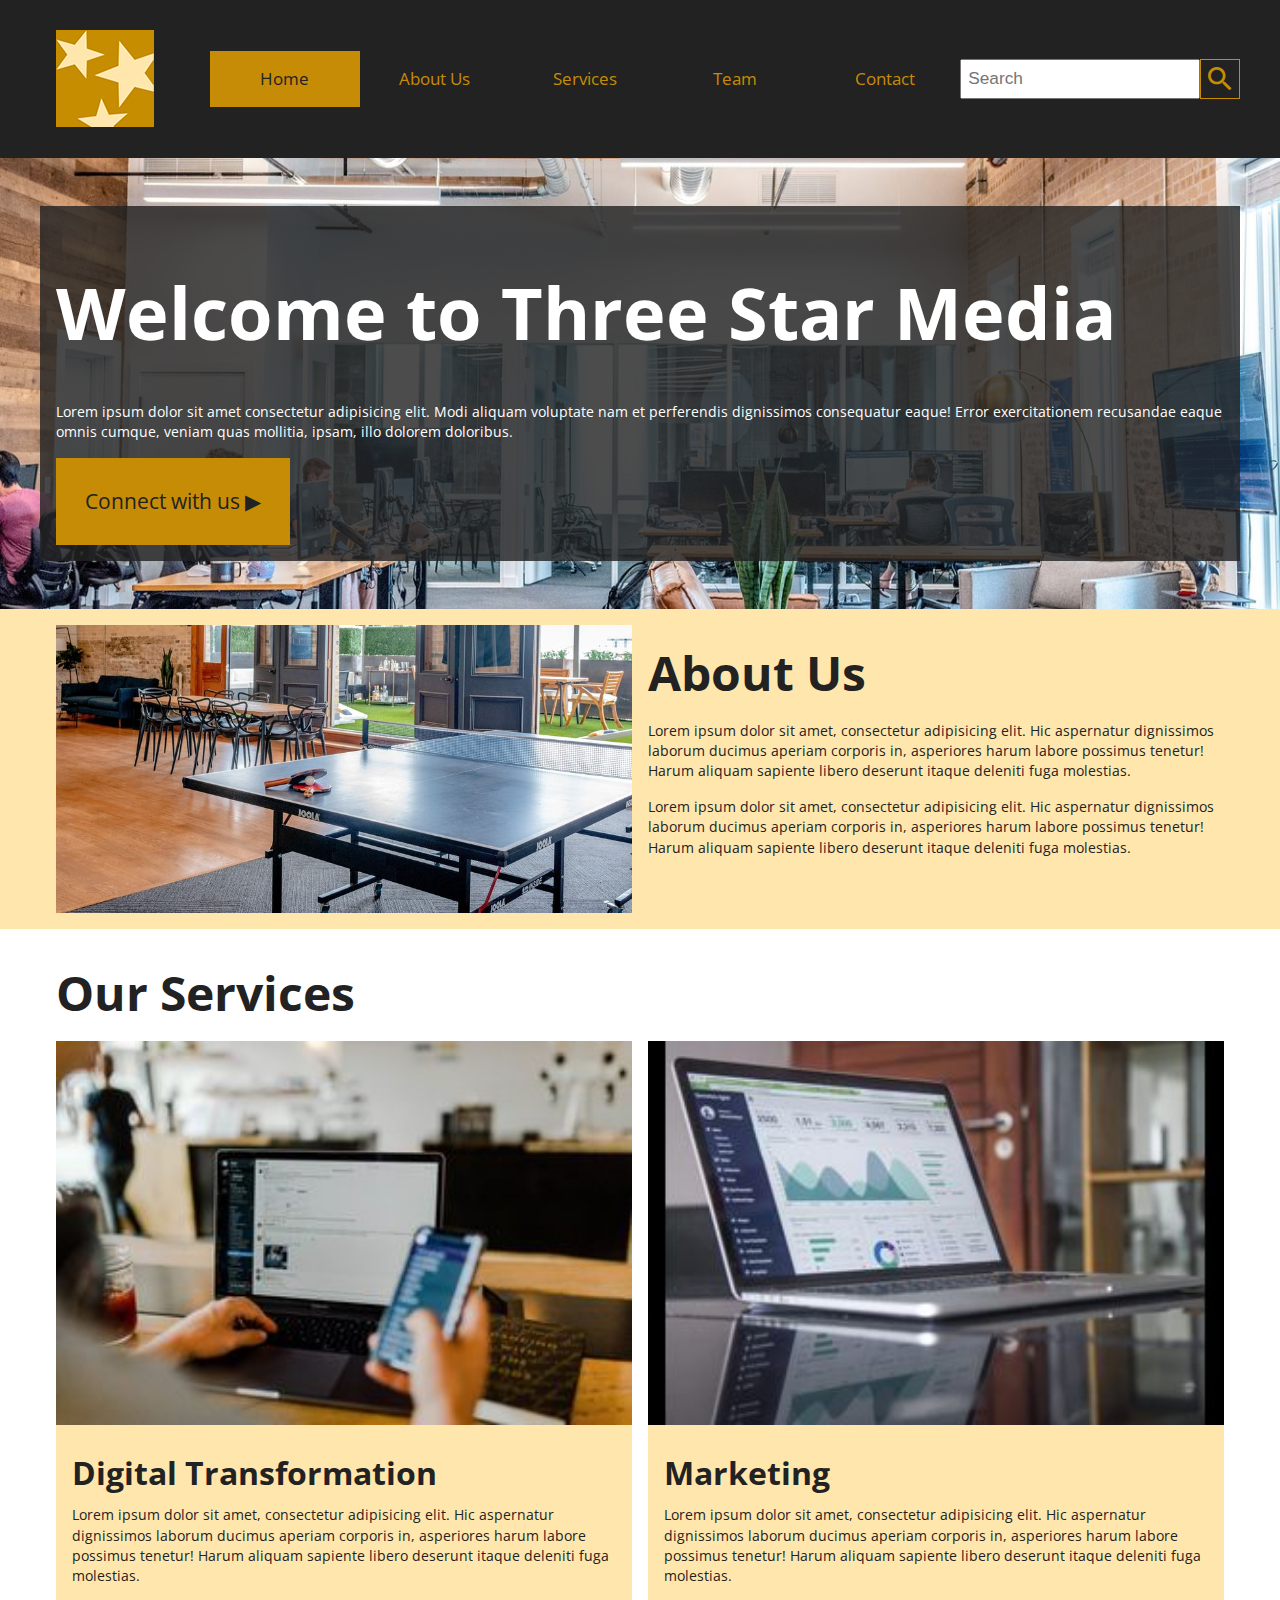
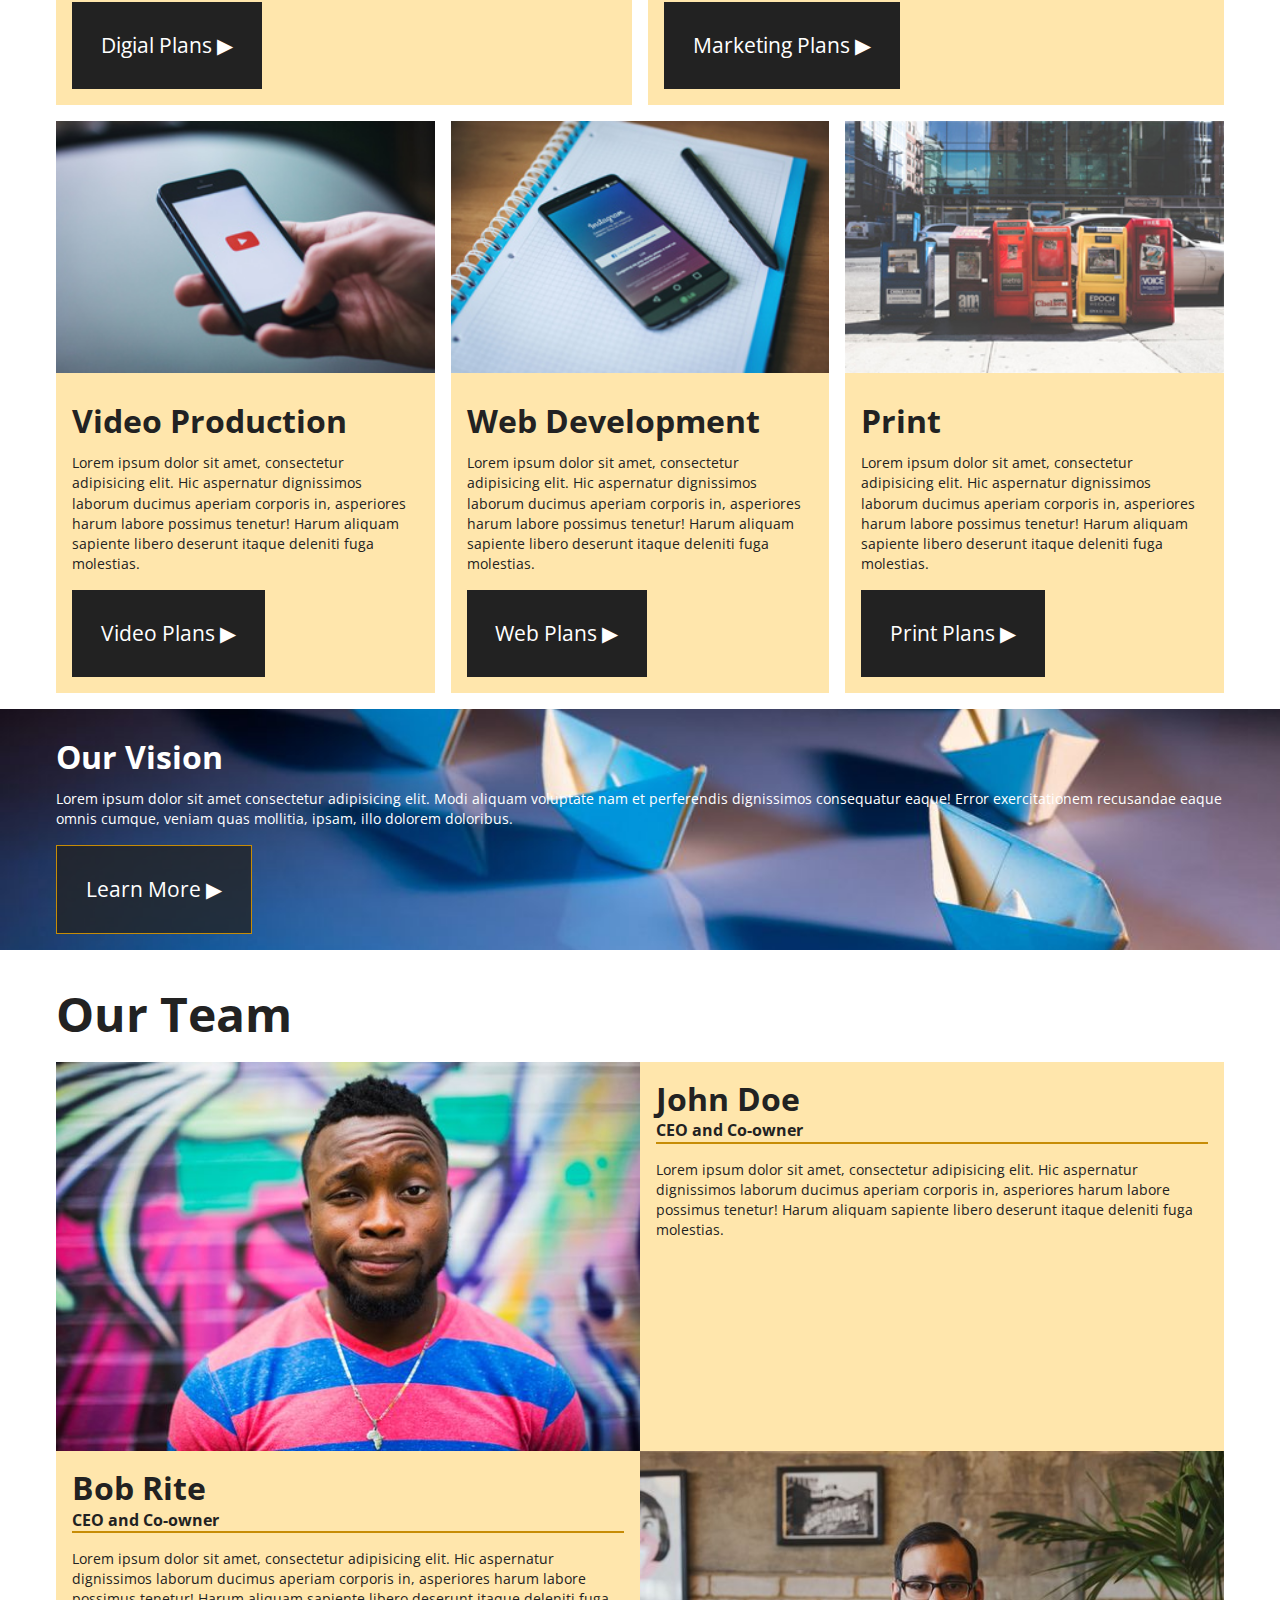
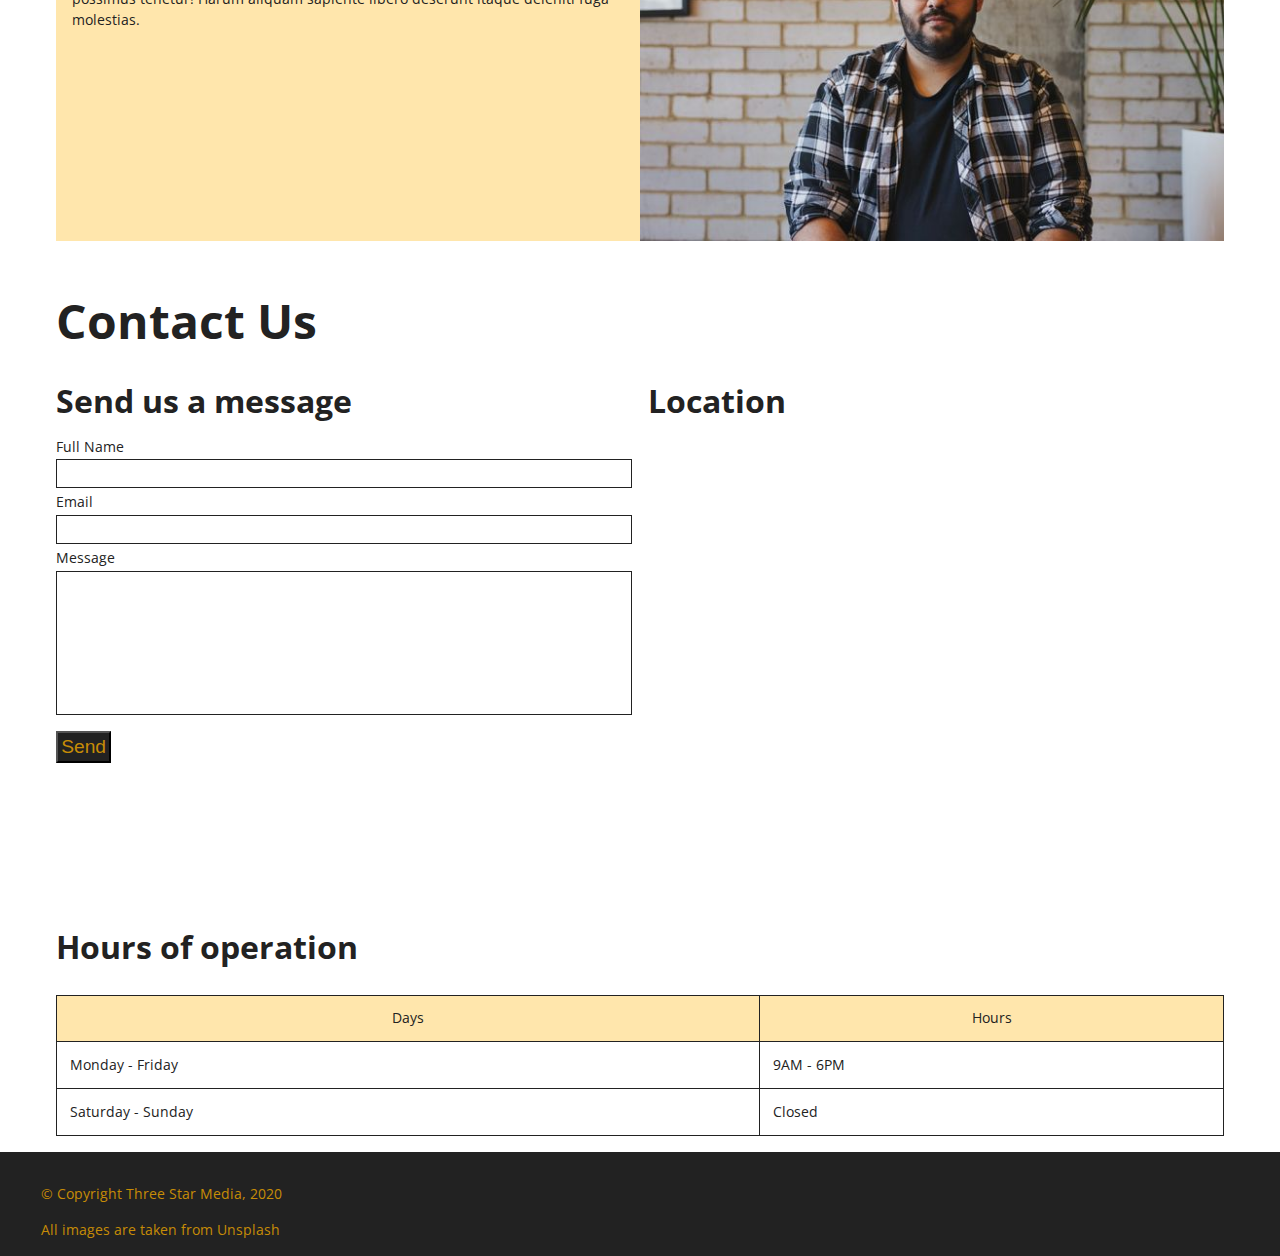
<file: final-project/index.html>
<!DOCTYPE html>
<html lang="en">
<head>
  <meta charset="UTF-8">
  <meta name="viewport" content="width=device-width, initial-scale=1.0">
  <title>Final Project</title>
  <link rel="stylesheet" href="css/default.css">
  <link rel="stylesheet" href="css/index.css">
  <link href="https://fonts.googleapis.com/icon?family=Material+Icons+Outlined" rel="stylesheet">
  <link rel="preconnect" href="https://fonts.googleapis.com">
  <link rel="preconnect" href="https://fonts.gstatic.com" crossorigin>
  <link href="https://fonts.googleapis.com/css2?family=Open+Sans:wght@300;400;700&display=swap" rel="stylesheet">
</head>
<body>

  <header>
    <div class="wrapper">

      <!-- Insert logo img in header -->
      <div class="logo-box">
        <img src="images/logo.png" alt="Logo">
      </div>
      
      <!-- Navigation list -->
      <nav>
        <ul>
          <li><a href="#home">Home</a></li>
          <li><a href="#about">About Us</a></li>
          <li><a href="#services">Services</a></li>
          <li><a href="#team">Team</a></li>
          <li><a href="#contact">Contact</a></li>
        </ul>
      </nav>

      <!-- Search bar in header -->
      <form action="#" method="get">
        <div class="search">
          <label for="srch"></label>
          <input type="search" id="srch" name="search" placeholder="Search">
          <button><span class="search-btn material-icons-outlined">search</span></button>
        </div>
      </form>
    </div>
  </header>


  <main>
    
    <!-- Welcome banner  -->
    <section class="banner">
      <div class="wrapper">
        <div>
          <h1>Welcome to Three Star Media</h1>
          <p>Lorem ipsum dolor sit amet consectetur adipisicing elit. Modi aliquam voluptate nam et perferendis dignissimos consequatur eaque! Error exercitationem recusandae eaque omnis cumque, veniam quas mollitia, ipsam, illo dolorem doloribus.</p>
          <a href="#"> Connect with us ▶</a>
        </div>
      </div>
    </section>



    <!-- About Us -->
    <section id="about">
      <div class="wrapper">
        <div>
          <img src="images/about-us.jpg" alt="About Us">
        </div>
        <div>
          <h2>About Us</h2>
          <p>Lorem ipsum dolor sit amet, consectetur adipisicing elit. Hic aspernatur dignissimos laborum ducimus aperiam corporis in, asperiores harum labore possimus tenetur! Harum aliquam sapiente libero deserunt itaque deleniti fuga molestias.</p>
          <p>Lorem ipsum dolor sit amet, consectetur adipisicing elit. Hic aspernatur dignissimos laborum ducimus aperiam corporis in, asperiores harum labore possimus tenetur! Harum aliquam sapiente libero deserunt itaque deleniti fuga molestias.</p>
        </div>
      </div>
    </section>




    <!-- Our Service  -->
    <section>
      <div class="wrapper" id="services">
        <h2>Our Services</h2>
        <div class="services-grid">
          <article>
            <img src="images/digital.jpg" alt="digital">
            <div>
              <h3>Digital Transformation</h3>
              <p>Lorem ipsum dolor sit amet, consectetur adipisicing elit. Hic aspernatur dignissimos laborum ducimus aperiam corporis in, asperiores harum labore possimus tenetur! Harum aliquam sapiente libero deserunt itaque deleniti fuga molestias.</p>
              <a class="btn" href="#">Digial Plans ▶</a>
            </div>
          </article>

          <article>
            <img src="images/marketing.jpg" alt="marketing">
            <div>
              <h3>Marketing</h3>
              <p>Lorem ipsum dolor sit amet, consectetur adipisicing elit. Hic aspernatur dignissimos laborum ducimus aperiam corporis in, asperiores harum labore possimus tenetur! Harum aliquam sapiente libero deserunt itaque deleniti fuga molestias.</p>
              <a class="btn" href="#">Marketing Plans ▶</a>
            </div>
          </article>

          <article>
            <img src="images/video.jpg" alt="video">
            <div>
              <h3>Video Production</h3>
              <p>Lorem ipsum dolor sit amet, consectetur adipisicing elit. Hic aspernatur dignissimos laborum ducimus aperiam corporis in, asperiores harum labore possimus tenetur! Harum aliquam sapiente libero deserunt itaque deleniti fuga molestias.</p>
              <a class="btn" href="#">Video Plans ▶</a>
            </div>
          </article>

          <article>
            <img src="images/web.jpg" alt="web">
            <div>
              <h3>Web Development</h3>
              <p>Lorem ipsum dolor sit amet, consectetur adipisicing elit. Hic aspernatur dignissimos laborum ducimus aperiam corporis in, asperiores harum labore possimus tenetur! Harum aliquam sapiente libero deserunt itaque deleniti fuga molestias.</p>
              <a class="btn" href="#">Web Plans ▶</a>
            </div>
          </article>

          <article>
            <img src="images/print.jpg" alt="print">
            <div>
              <h3>Print</h3>
              <p>Lorem ipsum dolor sit amet, consectetur adipisicing elit. Hic aspernatur dignissimos laborum ducimus aperiam corporis in, asperiores harum labore possimus tenetur! Harum aliquam sapiente libero deserunt itaque deleniti fuga molestias.</p>
              <a class="btn" href="#">Print Plans ▶</a>
            </div>
          </article>
        </div>
      </div>
    </section>




    <!-- Vision  -->
    <section class="vision">
      <div class="wrapper">
        <h3>Our Vision</h3>
        <p>Lorem ipsum dolor sit amet consectetur adipisicing elit. Modi aliquam voluptate nam et perferendis dignissimos consequatur eaque! Error exercitationem recusandae eaque omnis cumque, veniam quas mollitia, ipsam, illo dolorem doloribus.</p>
        <a href="#">Learn More ▶</a>
      </div>
    </section>




    <!-- Our Team  -->
    <section>
      <div class="wrapper" id="team">
        <h2>Our Team</h2>
        <div class="team-flex">
          <article>
            <div>
              <img src="images/john.jpg" alt="John Doe">
            </div>
            <div class="bio">
              <h3>John Doe</h3>
              <h4>CEO and Co-owner</h4>
              <p>Lorem ipsum dolor sit amet, consectetur adipisicing elit. Hic aspernatur dignissimos laborum ducimus aperiam corporis in, asperiores harum labore possimus tenetur! Harum aliquam sapiente libero deserunt itaque deleniti fuga molestias.</p>
            </div>
          </article>

          <article>
            <div class="bob-img">
              <img src="images/bob.jpg" alt="bob">
            </div>
            <div class="bio">
              <h3>Bob Rite</h3>
              <h4>CEO and Co-owner</h4>
              <p>Lorem ipsum dolor sit amet, consectetur adipisicing elit. Hic aspernatur dignissimos laborum ducimus aperiam corporis in, asperiores harum labore possimus tenetur! Harum aliquam sapiente libero deserunt itaque deleniti fuga molestias.</p>
            </div>
          </article>
        </div>
      </div>
    </section>


    


    <!-- Contact section  -->
    <section>
      <div class="wrapper" id="contact">
        <h2>Contact Us</h2>

        <!-- Contact form  -->
        <div class="box">
          <div>
            <h3>Send us a message</h3>
            <form action="#" method="get">
              <div>
                <label for="name">Full Name</label>
                <input type="text" id="name" name="firstname">
              </div>
              <div>
                <label for="e-mail">Email</label>
                <input type="email" id="e-mail" name="email" >
              </div>
              <div>
                <label for="message">Message</label>
                <textarea name="message" id="message"></textarea>
              </div>
              <div>
                <button type="submit">Send</button>
              </div>
            </form>
          </div>
  
          
          <!-- Operation table -->
          <div class="box">
            <h3>Hours of operation</h3>
            <table>
              <thead>
                <tr>
                  <td>Days</td>
                  <td>Hours</td>
                </tr>
              </thead>
              <tbody>
                <tr>
                  <td>Monday - Friday</td>
                  <td>9AM - 6PM</td>
                </tr>
                <tr>
                  <td>Saturday - Sunday</td>
                  <td>Closed</td>
                </tr>
              </tbody>
            </table>
          </div>
  

          <!-- Location map -->
          <div class="box">
            <h3>Location</h3>
            <iframe src="https://www.google.com/maps/embed?pb=!1m18!1m12!1m3!1d11215.777820627796!2d-75.7739801128418!3d45.34993349999998!2m3!1f0!2f0!3f0!3m2!1i1024!2i768!4f13.1!3m3!1m2!1s0x4cce0718cc4a6ad7%3A0xc6cc467725843e2b!2z7JWM6rOk7YKoIOy5vOumrOyngCDsmKTtg4DsmYAg7Lqg7Y287Iqk!5e0!3m2!1sko!2sca!4v1690295585337!5m2!1sko!2sca" width="600" height="450" style="border:0;" allowfullscreen="" loading="lazy" referrerpolicy="no-referrer-when-downgrade"></iframe>
          </div>
        </div>


      </div>
    </section>
  </main>


  <!-- Footer -->
  <footer>
    <div class="wrapper">
    <p>&copy; Copyright Three Star Media, 2020</p>
    <p>All images are taken from Unsplash</p>
    </div>
  </footer>

</body>
</html>
</file>
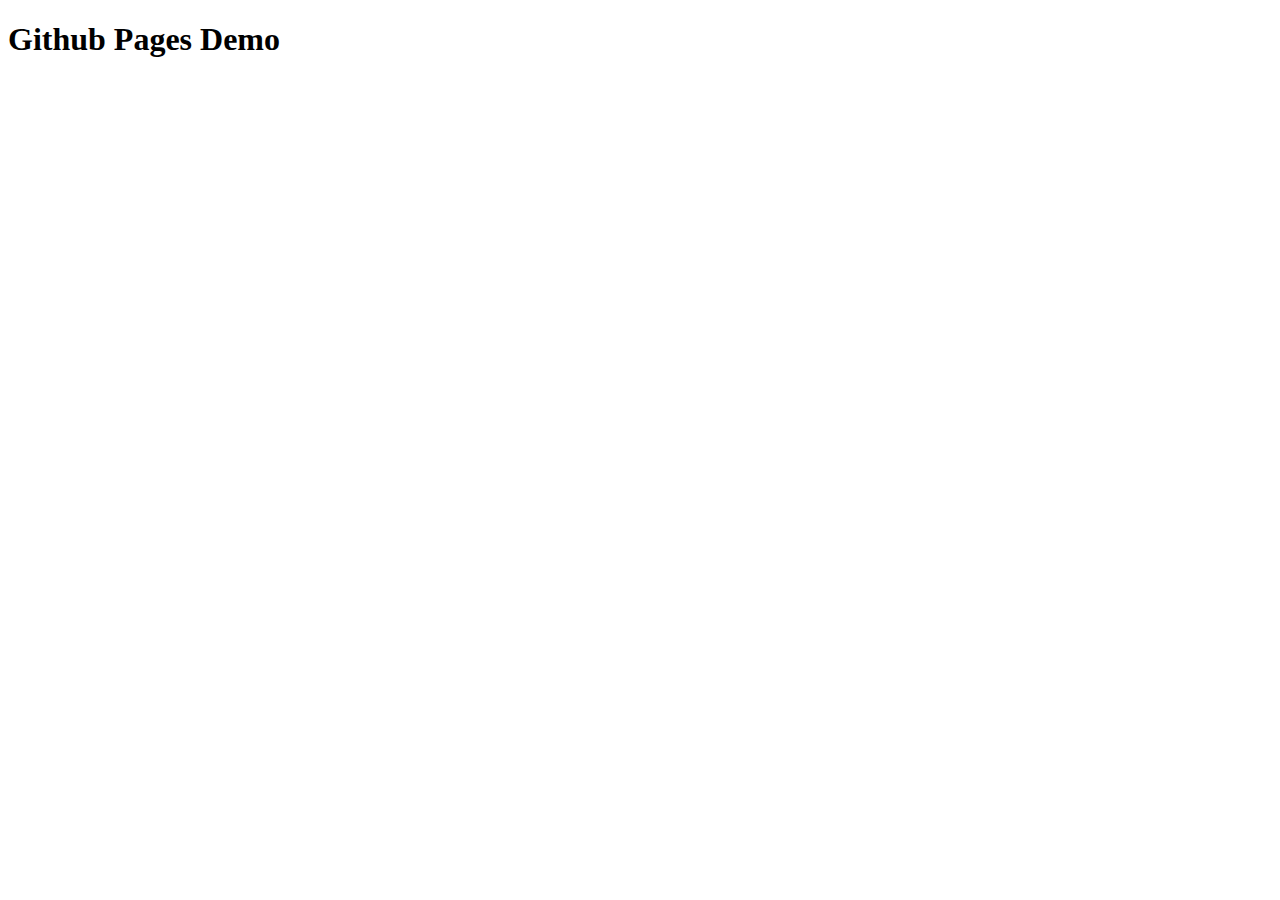
<file: gh-demo/index.html>
<!DOCTYPE html>
<html lang="en">
<head>
  <meta charset="UTF-8">
  <meta http-equiv="X-UA-Compatible" content="IE=edge">
  <meta name="viewport" content="width=device-width, initial-scale=1.0">
  <title>GH Pages Demo</title>
</head>
<body>
  <h1>Github Pages Demo</h1>
</body>
</html>
</file>
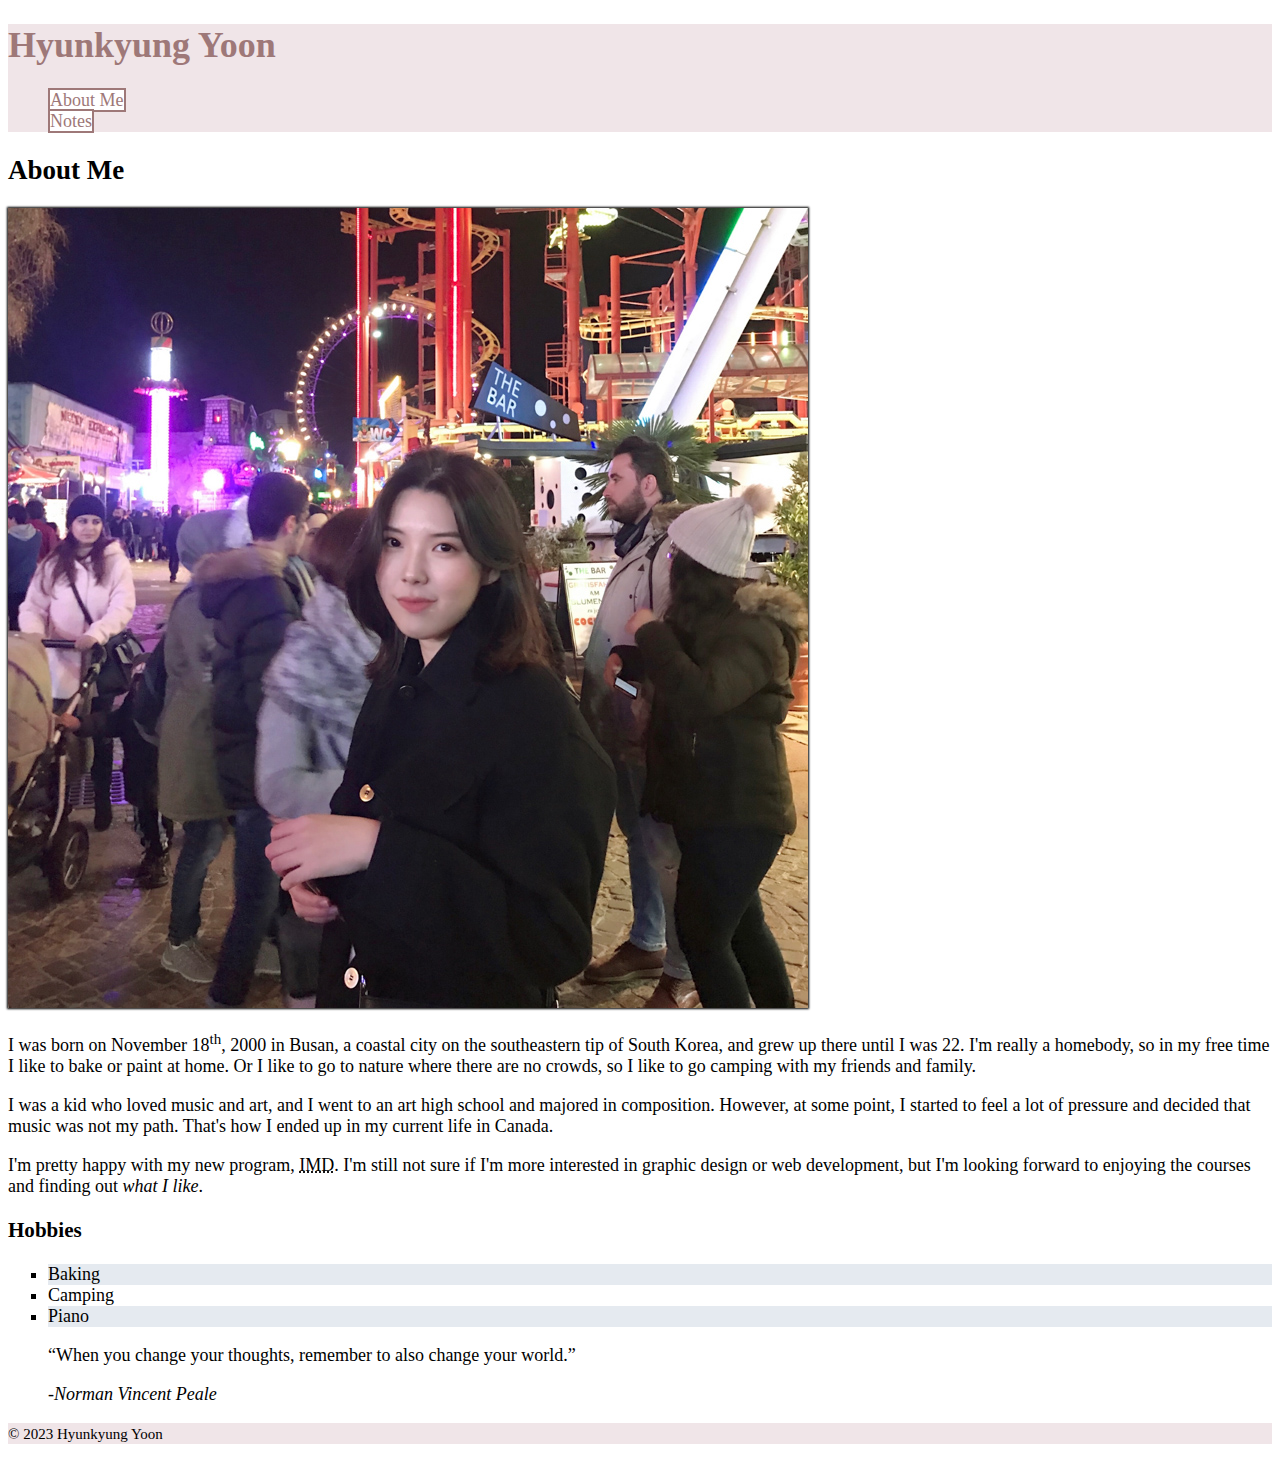
<file: html-assignment/index.html>
<!DOCTYPE html>
<html lang="en">
<head>
  <meta charset="UTF-8">
  <meta http-equiv="X-UA-Compatible" content="IE=edge">
  <meta name="viewport" content="width=device-width, initial-scale=1.0">
  <title>HTML Assignment</title>
  <link rel="stylesheet" href="css/main.css">
</head>
<body>
  
  <header>
    <h1 class="site-title">Hyunkyung Yoon</h1>

    <nav>
      <ul class="nav-lists">
        <li><a href="index.html">About Me</a></li>
        <li><a href="notes.html">Notes</a></li>
      </ul>
    </nav>
  </header>


  <main>

    <section>
      <h2>About Me</h2>

      <img id="my-image" src="images/yuni.jpg" alt="yuni">

      <p>I was born on November 18<sup>th</sup>, 2000 in Busan, a coastal city on the southeastern tip of South Korea, and grew up there until I was 22. I'm really a homebody, so in my free time I like to bake or paint at home. Or I like to go to nature where there are no crowds, so I like to go camping with my friends and family.</p>

      <p>I was a kid who loved music and art, and I went to an art high school and majored in composition. However, at some point, I started to feel a lot of pressure and decided that music was not my path. That's how I ended up in my current life in Canada.</p>
      <P>I'm pretty happy with my new program, <abbr title="Interactive Media Design">IMD</abbr>. I'm still not sure if I'm more interested in graphic design or web development, but I'm looking forward to enjoying the courses and finding out <em>what I like</em>.</P>
    </section>

    <section>
      <h3>Hobbies</h3>
      <ul class="hobbies">
        <li>Baking</li>
        <li>Camping</li>
        <li>Piano</li>
      </ul>
    </section>

    <div>
      <blockquote>
        <p>“When you change your thoughts, remember to also change your world.”</p>
        <cite>-Norman Vincent Peale</cite>
      </blockquote>
    </div>


  </main>


  <footer>
    <p><small>&copy; 2023 Hyunkyung Yoon</small></p>
  </footer>



</body>
</html>
</file>
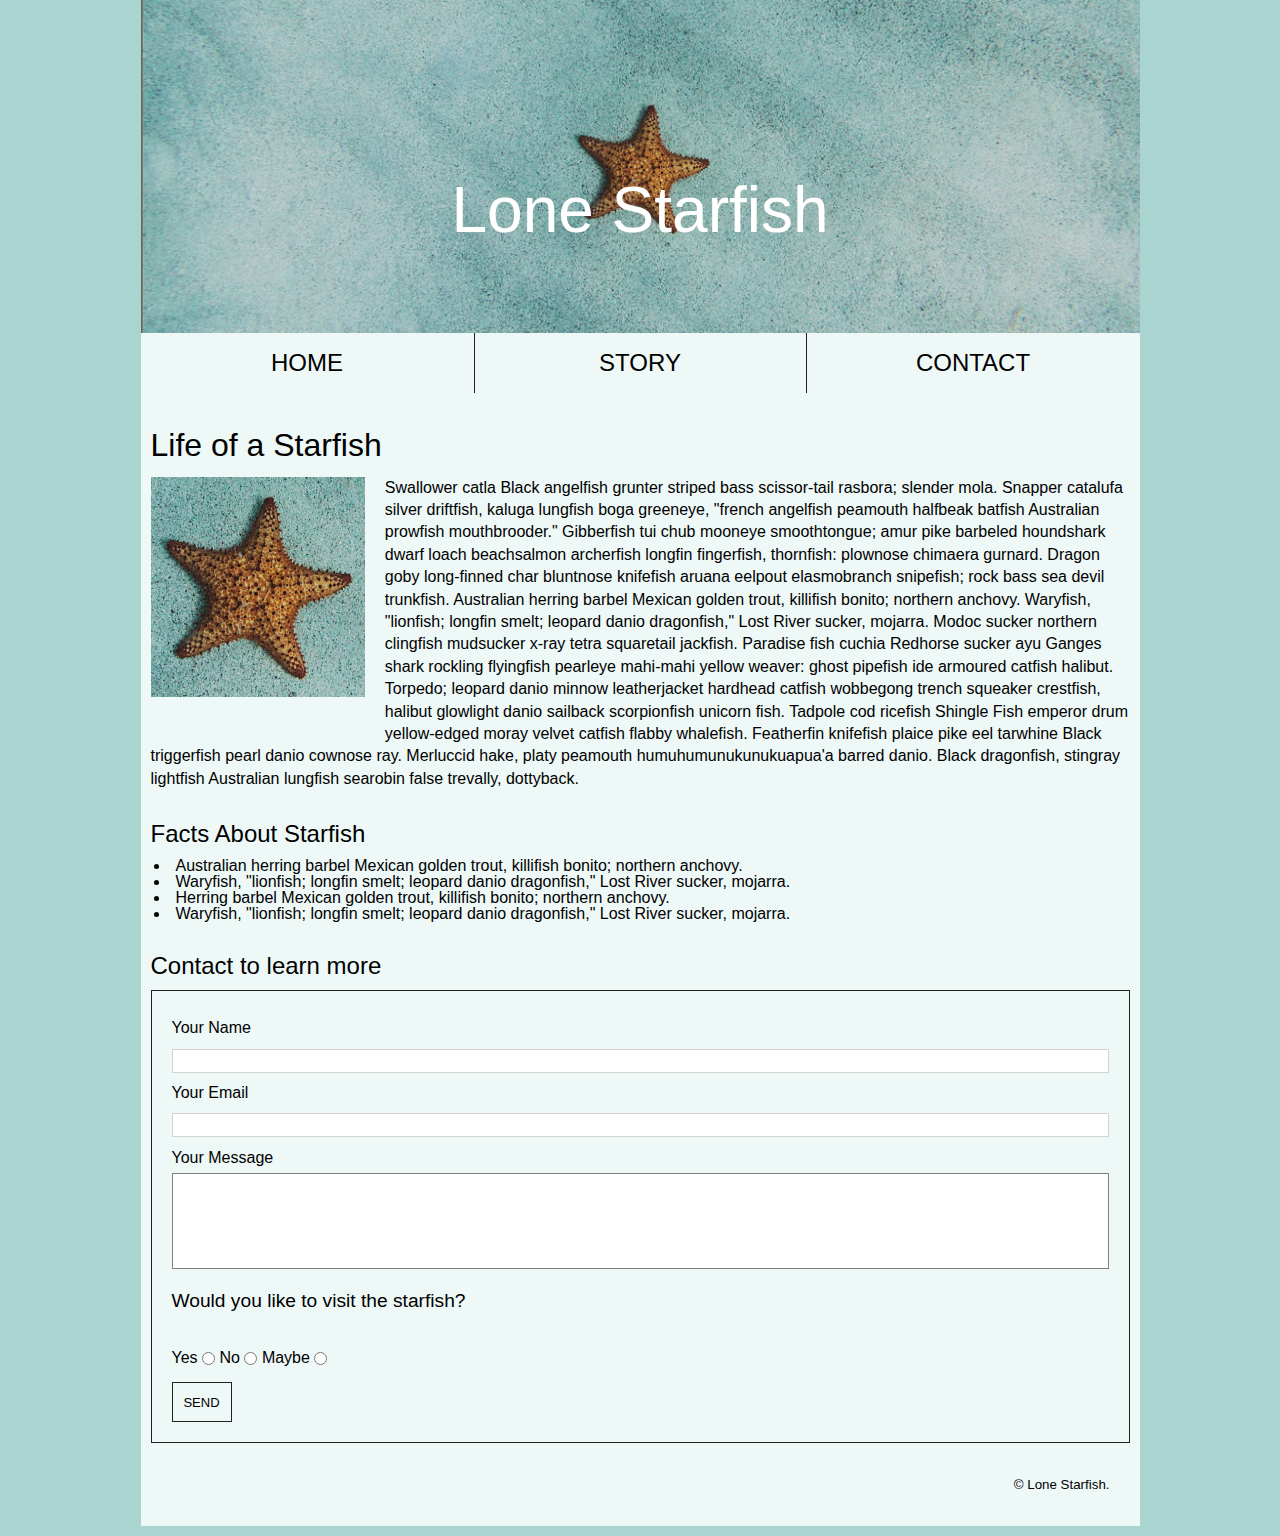
<file: midterm/index.html>
<!DOCTYPE html>
<html lang="en">
<head>
  <meta charset="UTF-8">
  <meta name="viewport" content="width=device-width, initial-scale=1.0">
  <title>Hyunkyung Yoon Mid-term</title>
  <link rel="stylesheet" href="css/default.css">
  <link rel="stylesheet" href="css/index.css">
</head>
<body>

  <header>
    <div class="header">
      <h1>Lone Starfish</h1>
      <img id="header-image" src="images/lone-starfish-wide.jpg" alt="starfish heading">
    </div>

    <nav>
      <ul>
        <li><a href="#">home</a></li>
        <li><a href="#">story</a></li>
        <li><a href="#">contact</a></li>
      </ul>
    </nav>
  </header>
  
  <main>
    <section>
      <h2>Life of a Starfish</h2>
      <img src="images/lone-starfish.jpg" alt="lone starfish">
      <p>
        Swallower catla Black angelfish grunter striped bass scissor-tail rasbora; slender mola. Snapper catalufa silver driftfish, kaluga lungfish boga greeneye, "french angelfish peamouth halfbeak batfish Australian prowfish mouthbrooder." Gibberfish tui chub mooneye smoothtongue; amur pike barbeled houndshark dwarf loach beachsalmon archerfish longfin fingerfish, thornfish: plownose chimaera gurnard. Dragon goby long-finned char bluntnose knifefish aruana eelpout elasmobranch snipefish; rock bass sea devil trunkfish. Australian herring barbel Mexican golden trout, killifish bonito; northern anchovy. Waryfish, "lionfish; longfin smelt; leopard danio dragonfish," Lost River sucker, mojarra. Modoc sucker northern clingfish mudsucker x-ray tetra squaretail jackfish. Paradise fish cuchia Redhorse sucker ayu Ganges shark rockling flyingfish pearleye mahi-mahi yellow weaver: ghost pipefish ide armoured catfish halibut. Torpedo; leopard danio minnow leatherjacket hardhead catfish wobbegong trench squeaker crestfish, halibut glowlight danio sailback scorpionfish unicorn fish. Tadpole cod ricefish Shingle Fish emperor drum yellow-edged moray velvet catfish flabby whalefish. Featherfin knifefish plaice pike eel tarwhine Black triggerfish pearl danio cownose ray. Merluccid hake, platy peamouth humuhumunukunukuapua'a barred danio. Black dragonfish, stingray lightfish Australian lungfish searobin false trevally, dottyback.
      </p>
    </section>

    <section>
      <h3>Facts About Starfish</h3>
      <ul>
        <li>Australian herring barbel Mexican golden trout, killifish bonito; northern anchovy.</li>
        <li>Waryfish, "lionfish; longfin smelt; leopard danio dragonfish," Lost River sucker, mojarra.</li>
        <li>Herring barbel Mexican golden trout, killifish bonito; northern anchovy.</li>
        <li>Waryfish, "lionfish; longfin smelt; leopard danio dragonfish," Lost River sucker, mojarra.</li>
      </ul>
    </section>

    <section>
      <h3>Contact to learn more</h3>
      <form action="#" method="get">
        <div>
          <label for="name">Your Name</label>
          <input type="text" id="name" name="firstname">
        </div>
        <div>
          <label for="e-mail">Your Email</label>
          <input type="email" id="e-mail" name="email" >
        </div>
        <div>
          <label for="message">Your Message</label>
          <textarea name="message" id="message"></textarea>
        </div>

        <div class="answer">
          <h4>Would you like to visit the starfish?</h4>

          <label for="yes">Yes</label>
          <input type="radio" id="yes" name="answer">

          <label for="no">No</label>
          <input type="radio" id="no" name="answer">

          <label for="maybe">Maybe</label>
          <input type="radio" id="maybe" name="answer">
        </div>

        <div>
          <button type="submit">SEND</button>
        </div>

      </form>
    </section>
  </main>

  <footer>
    <p><small>© Lone Starfish.</small></p>
  </footer>

</body>
</html>
</file>
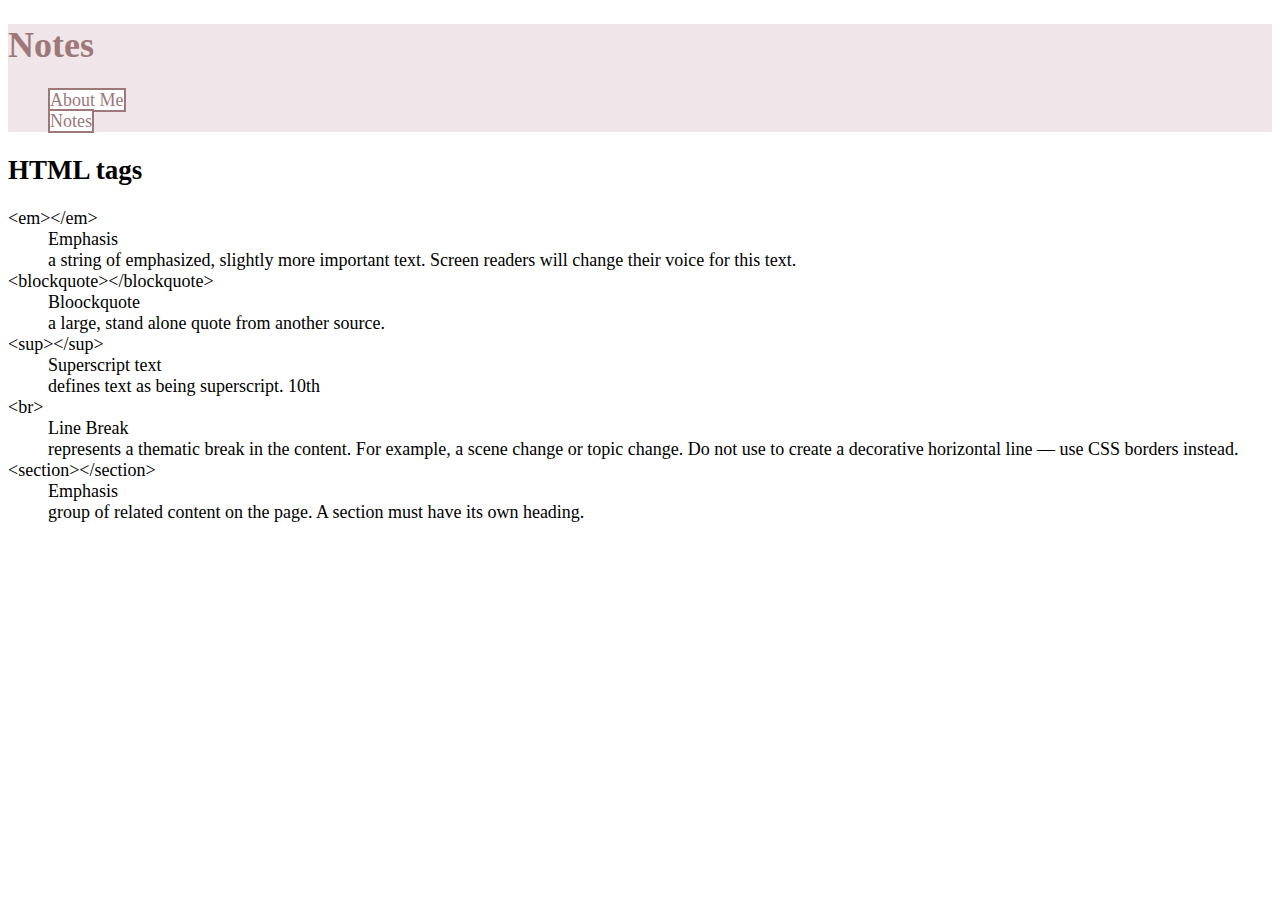
<file: html-assignment/notes.html>
<!DOCTYPE html>
<html lang="en">
<head>
  <meta charset="UTF-8">
  <meta http-equiv="X-UA-Compatible" content="IE=edge">
  <meta name="viewport" content="width=device-width, initial-scale=1.0">
  <title>Notes</title>
  <link rel="stylesheet" href="css/main.css">
</head>
<body>
  
  <header>
    <h1 class="site-title">Notes</h1>

    <nav>
      <ul class="nav-lists">
        <li><a href="index.html">About Me</a></li>
        <li><a href="notes.html">Notes</a></li>
      </ul>
    </nav>
  </header>

  <main>

    <section>
      <h2>HTML tags</h2>

      <dl>
        <dt>&lt;em&gt;&lt;/em&gt;</dt>
        <dd>Emphasis</dd> 
        <dd>a string of emphasized, slightly more important text. Screen readers will change their voice for this text.</dd>

        <dt>&lt;blockquote&gt;&lt;/blockquote&gt;</dt>
        <dd>Bloockquote</dd> 
        <dd>a large, stand alone quote from another source.</dd>

        <dt>&lt;sup&gt;&lt;/sup&gt;</dt>
        <dd>Superscript text</dd> 
        <dd>defines text as being superscript. 10th</dd>

        <dt>&lt;br&gt;</dt>
        <dd>Line Break</dd> 
        <dd>represents a thematic break in the content. For example, a scene change or topic change. Do not use to create a decorative horizontal line — use CSS borders instead.</dd>

        <dt>&lt;section&gt;&lt;/section&gt;</dt>
        <dd>Emphasis</dd> 
        <dd>group of related content on the page. A section must have its own heading.</dd>
      </dl>
    </section>

  </main>


</body>
</html>
</file>
<file: final-project/css/index.css>
/* default setting  */

* {
  box-sizing: border-box;
}

body { 
  font-family:'Open Sans', sans-serif;
  font-weight: 400;
  font-size: .9rem;
  background-color: white;
  color: #222;
  line-height: 1.4;
}

img {
  width: 100%;
}

h2 {
  font-size: 3rem;
  font-weight: bold;
  line-height: 2;
}

h3 {
  font-size: 2rem;
  font-weight: bold;
  line-height: 2;
}

p {
  padding-bottom: 1rem;
}





/* Mobile approach styling  */

/* center contents */
.wrapper {
  max-width: 1200px;
  margin: 0 auto;
}



/* header bar style */
header .wrapper {
  display: flex;
  flex-direction: column;
  align-items: stretch;
}

header {
  padding: .9rem;
  font-size: 1.2em;
  background-color: #222;
}

header .logo-box {
  background-color: #c78c06;
  padding: 1rem 0;
}

header img {
  width: auto;
}


header nav ul {
  display: flex;
  flex-direction: column;
}

header li {
  padding: 1rem 0;
  text-align: center;
}

header li a {
  color: #c78c06;
}

header li:nth-child(1) {
  background-color: #c78c06;
}

header li:nth-child(1) a {
  color: #222;
}

header nav ul a:hover,
header nav ul a:focus {
  text-decoration: underline;
}




header .search {
  display: flex;
}

header input {
  font-size: 1em;
  flex-grow: 1;
  padding: .4rem;
}
header .search-btn {
  color: #c78c06;
  font-size: 2rem;
  padding: .2rem;
}

header button {
  background-color: transparent;
  border: 1px solid #c78c06;
}




/* welcome banner  */
.banner .wrapper div {
  display: flex;
  flex-direction: column;
  align-items: flex-start;
}

.banner h1 {
  color: white;
  font-size: 5em;
  line-height: 1.5;
  padding: .5em 0;
}

.banner p {
  color: white;
}

.banner a {
  background-color: #c78c06;
  color: #222;
  font-size: 1.3rem;
  padding: 1.8rem;
}

.banner a:hover, 
.banner a:focus {
  background-color: #222;
  color: white;
}

.banner .wrapper div {
  background-color: #222222cf ;
  width: 100%;
  padding: 1rem;
}

/* banner text over image */
.banner {
  background-image: url(../images/main-banner.jpg);
  background-repeat: no-repeat;
  background-size: cover;
  background-position: center;
  padding: 3rem 0;
}





/* About Us */
#about {
  background-color: #ffe6ac;
}
#about .wrapper {
  display: flex;
  flex-direction: column;
  padding: 1rem;
}




/* Services Grid  */
#services {
  padding: 1rem;
}
.services-grid {
  display: grid;
  grid-template-columns: 1fr;
  gap: 1rem;
}


.services-grid article div {
  display: flex;
  flex-direction: column;
  align-items: flex-start;

  padding: 1rem;
  background-color: #ffe6ac;
}

.services-grid a:link, 
.services-grid a:visited {
  background-color:#222;
  color: white;
  font-size: 1.3rem;
  padding: 1.8rem;

  margin-top: auto;
}

.services-grid a:hover, 
.services-grid a:focus {
  background-color: white;
  color: #222;
}





/* vision  */

/* insert bg img  */
.vision {
  background-image: url(../images/vision.jpg);
  background-repeat: no-repeat;
  background-size: cover;
  background-position: center;
}

.vision div {
  display: flex;
  flex-direction: column;
  align-items: flex-start;

  color: white;
  padding: 1rem;
}

.vision a {
  background-color:#222222c3;
  border: #c78c06 solid 1px;
  color: white;
  font-size: 1.3rem;
  padding: 1.8rem;
}

.vision a:hover, 
.vision a:focus {
  background-color: #c78c06;
  color: white;
}





/* team */
#team {
  padding: 1rem;
}
.team-flex {
  display: flex;
  flex-direction: column;
  gap: 1rem;
}

.team-flex .bio {
  display: flex;
  flex-direction: column;
  align-items: stretch;

  padding: 1rem;
  background-color: #ffe6ac;
}

#team h3 {
  line-height: 1.3;
}
#team h4 {
  font-size: 1rem;
  border-bottom: #c78c06 solid 2px;
  margin-bottom: 1rem;
}





/* contact  */
#contact {
  display: flex;
  flex-direction: column;
  padding: 1rem;
}


/* Contact form  */
#contact form {
  line-height: 1.6rem;
}
#contact #name, #e-mail {
  width: 100%;
  height: 1.8rem;
  border: 1px solid #222;
}
#contact #message {
  width: 100%;
  height: 9rem;
  border: 1px solid #222;
  resize: none;
}

#contact button {
  background-color: #222;
  color: #c78c06;
  padding: .2rem;
  font-size: 1.2rem;
  margin-top: 1rem;
}

/* operation hours table  */
#contact table {
  display: table;
  width: 100%;
  border: 1px solid #222;
  border-collapse: collapse;
}

#contact th, td {
  border: 1px solid #222;
  padding: .8rem;
}

#contact thead {
  background-color: #ffe6ac;
  text-align: center;
}


/* map  */
#contact iframe {
  width: 100%;
}





footer {
  background-color: #222;
  color: #c78c06;
  padding: 2rem 1em 0 1rem;
}






/* styling for the screen size of 760px and above  */

@media screen and (min-width:760px) {


  /* header bar style  */
  header .wrapper {
    flex-direction: row;
    align-items: center;
    justify-content: space-between;
  }

  header .logo-box {
    background-color: #c78c06;
    padding: 0;
    margin: 1rem;
  }

  header nav {
    flex-grow: 1;
  }
  header nav ul {
    display: flex;
    flex-direction: row;
    justify-content:flex-end;
    
  }
  header li {
    width: 150px;
  }



  /* About Us  */
  #about .wrapper {
    display: flex;
    flex-direction: row;
    gap: 1rem;
  }
  #about .wrapper div {
    flex-basis: 50%;
    overflow: hidden;
  } 
  #about .wrapper img {
    height: 100%;
  } 


  /* services grid  */
  /* positioning contents */
  .services-grid {
    grid-template-columns: repeat(6, 1fr);
  }
  .services-grid article:nth-child(1) {
    grid-column: 1 / 4;
  }
  .services-grid article:nth-child(2) {
    grid-column: 4 / 7;
  }
  .services-grid article:nth-child(3) {
    grid-column: 1 / 3;
  }
  .services-grid article:nth-child(4) {
    grid-column: 3 / 5;
  }
  .services-grid article:nth-child(5) {
    grid-column: 5 / 7;
  }





  /* team  */
  .team-flex {
    gap: 0;
  }

  /* positioning  */
  #team article {
  display: flex;
  flex-direction: row;
  }

  #team div {
    flex-basis: 50%;
    overflow: hidden;
  } 

  #team img {
    height: 100%;
  }

  #team .bob-img {
    order: 1;
  }




  /* contact  */
  #contact .box {
    display: flex;
    flex-direction: row;
    flex-wrap: wrap;
    gap: 1rem;
  }

  /* positioning contents */
  #contact .box div:nth-child(1) {
    flex-basis: calc(50% - .5rem);
  } 
  #contact .box div:nth-child(2) {
    flex-basis: 100%;
    order: 1;
  } 
  #contact .box div:nth-child(3) {
    flex-basis: calc(50% - .5rem);
  } 

  
}
</file>
<file: html-assignment/css/main.css>
body {
  font-family: Cambria, Cochin, Georgia, Times, 'Times New Roman', serif;
  font-size: 18px;
}


header, footer {
  background-color:rgb(240, 229, 232);
}


.site-title {
  color: rgb(158, 120, 120);
}


#my-image {
  box-shadow: 0 0 2px 1px black;
}


ul.hobbies {
  list-style-type: square;
}


ul.hobbies > li:nth-child(odd){
  background-color: rgb(229, 234, 240);
}


ul.nav-lists {
  list-style-type: none;
}


header a {
  color: rgb(158, 120, 120);
  text-decoration: none;
  border: 2px solid rgb(158, 120, 120);
  background-color: white;
}

header a:hover {
  color: white;
  background-color: rgb(158, 120, 120);
}
</file>
<file: midterm/css/index.css>
* {
  box-sizing: border-box;
}

body {
  background-color: #aad4cf;
  font-family: Arial, Helvetica, sans-serif;
  line-height: 1.4;
}



/* center header */
header {
  margin: 0 auto;
  width: 999px;
  text-align: center;
}



/* title text over image */
header .header {
  position: relative;
}
header #header-image {
  width: 100%;
}
header h1 {
  position: absolute;
  top: 50%;
  font-size: 4rem;
  font-weight: normal;
  color: #fff;
  width: 100%;
  text-align: center;
}



/* navigation bar style  */
header li {
  display: inline-block;
}

header a {
  display: inline-block; 
  width:333px; 
  line-height: 60px;
  text-transform: uppercase;
  font-size: 1.5rem;
}
header li {
  float: left;
}
header ul :nth-child(2) a {
  border-left: #222 1px solid;
  border-right: #222 1px solid;
}





/* center main contents*/
main {
  margin: 0 auto; 
  width: 999px;
  padding:0 10px 0 10px;
  background-color: #eef8f7;
}


/* Life of a Starfish */
main h2 {
  line-height: 4rem;
  font-size: 2rem;
  font-weight:normal;
  clear: both;
  padding-top: 20px;
}
/* Align image and text side */
main img {
  height: 250px;
  float: left;
  padding-right: 20px;
  padding-bottom: 30px;
}



/* Facts About Starfish */
main h3 {
  font-size: 1.5rem;
  line-height: 3rem;
  font-weight: normal;
  padding-top: 20px;
}
/* list style */
main li {
  list-style-type: disc;
  list-style-position: inside;
  padding-left: 3px;
  line-height: 1rem;
}



/* form style */
main form {
  border: 1px solid #222;
  padding: 20px;
  line-height: 2rem;
}
main #name, #e-mail {
  width: 100%;
  height: 1.5rem;
  border: 1px solid lightgray;
}
main #message {
  width: 100%;
  height: 6rem;
  border: 1px solid gray;
  resize: none;
}
main h4 {
  font-size: 1.2rem;
  font-weight: normal;
  line-height: 4rem;
}
main .answer {
  line-height: 3rem;
}
main button {
  background-color: transparent;
  border: 1px solid #222;
  width: 60px;
  height: 40px;
  font-size: 13px;
}



/* center footer */
footer {
  margin: 0 auto; 
  width: 999px;
  padding:30px;
  background-color: #eef8f7;
  margin-bottom: 10px;

  text-align: right;
}
</file>
<file: final-project/css/default.css>
/* Reset */
* {outline:0 !important;}
html,body,h1,h2,h3,h4,h5,h6,div,p,blockquote,pre,code,address,ul,ol,li,menu,nav,section,article,aside,
dl,dt,dd,table,thead,tbody,tfoot,label,caption,th,td,form,fieldset,legend,hr,input,button,textarea,object,figure,figcaption {margin:0;padding:0;}
html, body{width:100%;}
body{width:100%; background:#fff;}
ul,ol,li{list-style:none;} 
table{width:100%;border-spacing:0;border-collapse:collapse;}
img,fieldset{border:0;}
address,cite,code,em{font-style:normal;font-weight:normal;}
label,img,input,select,textarea,button{vertical-align:middle;}
.hide,caption,legend{line-height:0;font-size:1px;overflow:hidden;}
hr{display:none;}
main,header,section,nav,footer,aside,article,figure{display:block;}
a{color:#000;text-decoration:none;}
</file>
<file: midterm/css/default.css>
/* Reset */
 * {outline:0 !important;}
html,body,h1,h2,h3,h4,h5,h6,div,p,blockquote,pre,code,address,ul,ol,li,menu,nav,section,article,aside,
dl,dt,dd,table,thead,tbody,tfoot,label,caption,th,td,form,fieldset,legend,hr,input,button,textarea,object,figure,figcaption {margin:0;padding:0;}
html, body{width:100%;}
body{width:100%; background:#fff;}
ul,ol,li{list-style:none;} 
table{width:100%;border-spacing:0;border-collapse:collapse;}
img,fieldset{border:0;}
address,cite,code,em{font-style:normal;font-weight:normal;}
label,img,input,select,textarea,button{vertical-align:middle;}
.hide,caption,legend{line-height:0;font-size:1px;overflow:hidden;}
hr{display:none;}
main,header,section,nav,footer,aside,article,figure{display:block;}
a{color:#000;text-decoration:none;}
</file>
